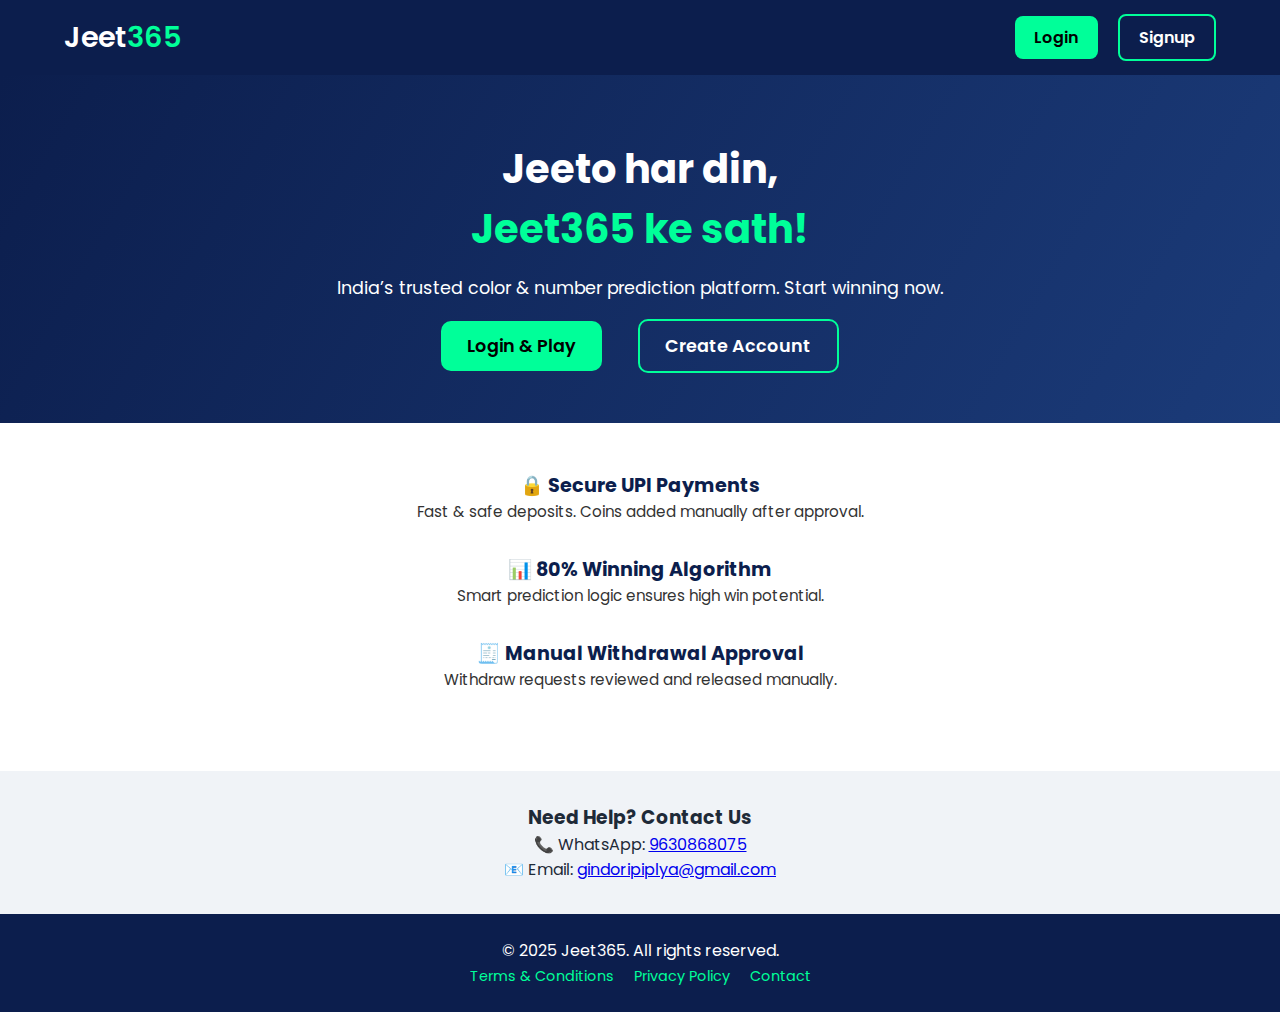
<file: index.html>
<!DOCTYPE html>
<html lang="en">
<head>
  <meta charset="UTF-8" />
  <meta name="viewport" content="width=device-width, initial-scale=1.0" />
  <title>Jeet365 – Win Daily</title>
  <link rel="stylesheet" href="style.css" />
  <link href="https://fonts.googleapis.com/css2?family=Poppins:wght@400;600&display=swap" rel="stylesheet" />
</head>
<body>
  <header>
    <div class="container">
      <h1 class="logo">Jeet<span>365</span></h1>
      <nav>
        <a href="login.html" class="btn">Login</a>
        <a href="signup.html" class="btn btn-alt">Signup</a>
      </nav>
    </div>
  </header>

  <section class="hero">
    <div class="container">
      <h2>Jeeto har din, <br><span>Jeet365 ke sath!</span></h2>
      <p>India’s trusted color & number prediction platform. Start winning now.</p>
      <div class="cta-buttons">
        <a href="login.html" class="btn big">Login & Play</a>
        <a href="signup.html" class="btn-alt big">Create Account</a>
      </div>
    </div>
  </section>

  <section class="features">
    <div class="container">
      <div class="feature-card">
        <h3>🔒 Secure UPI Payments</h3>
        <p>Fast & safe deposits. Coins added manually after approval.</p>
      </div>
      <div class="feature-card">
        <h3>📊 80% Winning Algorithm</h3>
        <p>Smart prediction logic ensures high win potential.</p>
      </div>
      <div class="feature-card">
        <h3>🧾 Manual Withdrawal Approval</h3>
        <p>Withdraw requests reviewed and released manually.</p>
      </div>
    </div>
  </section>

  <section class="contact">
    <div class="container">
      <h3>Need Help? Contact Us</h3>
      <p>📞 WhatsApp: <a href="https://wa.me/919630868075">9630868075</a></p>
      <p>📧 Email: <a href="mailto:gindoripiplya@gmail.com">gindoripiplya@gmail.com</a></p>
    </div>
  </section>

  <footer>
    <div class="container">
      <p>&copy; 2025 Jeet365. All rights reserved.</p>
      <div class="links">
        <a href="#">Terms & Conditions</a>
        <a href="#">Privacy Policy</a>
        <a href="#">Contact</a>
      </div>
    </div>
  </footer>
</body>
</html>
</file>
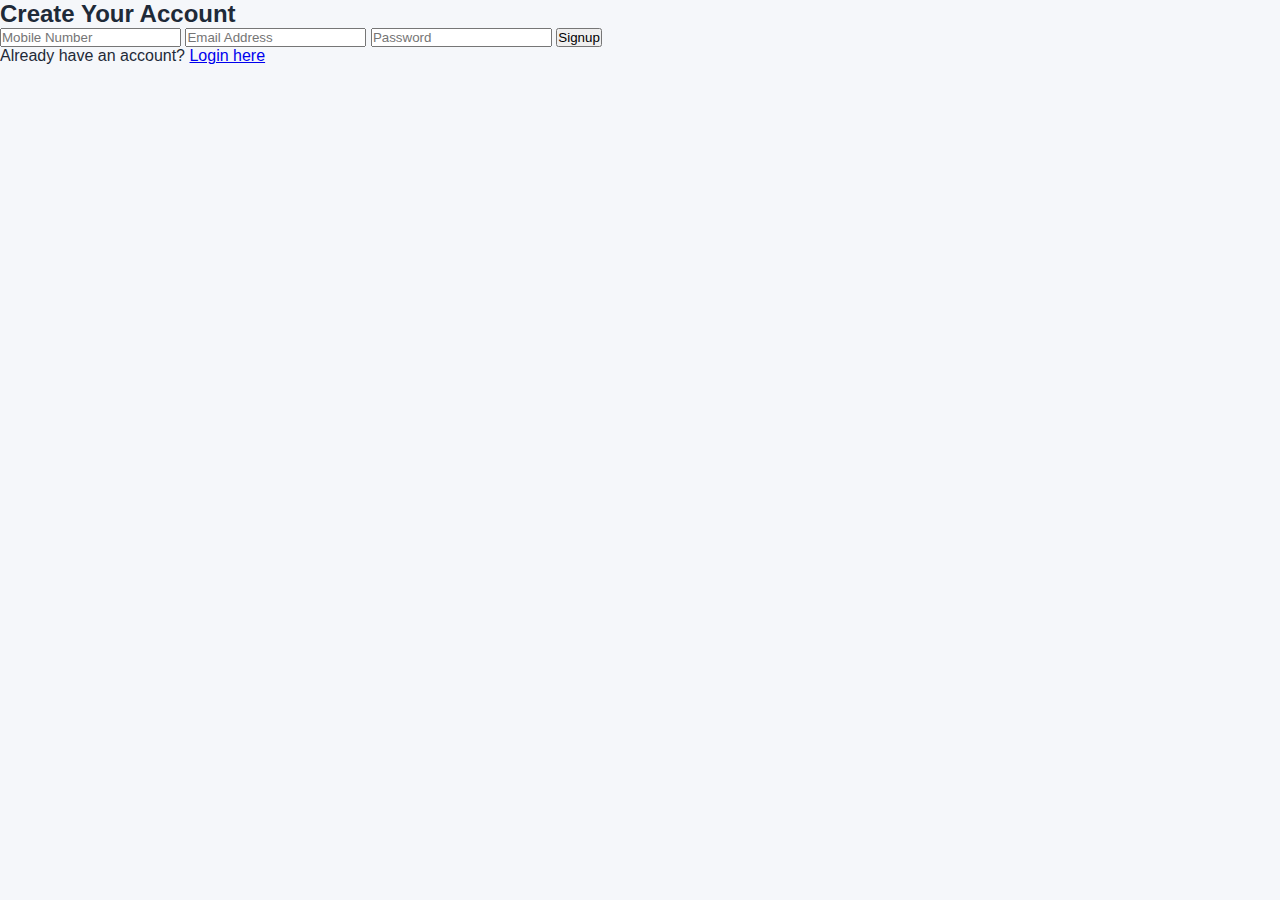
<file: signup.html>
<!DOCTYPE html>
<html lang="en">
<head>
  <meta charset="UTF-8" />
  <meta name="viewport" content="width=device-width, initial-scale=1.0"/>
  <title>Signup - Jeet365</title>
  <link rel="stylesheet" href="style.css" />
</head>
<body>
  <div class="form-container">
    <h2>Create Your Account</h2>
    <form id="signupForm">
      <input type="text" id="signupMobile" placeholder="Mobile Number" required />
      <input type="email" id="signupEmail" placeholder="Email Address" required />
      <input type="password" id="signupPassword" placeholder="Password" required />
      <button type="submit">Signup</button>
    </form>
    <p>Already have an account? <a href="login.html">Login here</a></p>
  </div>

  <script type="module" src="auth.js"></script>
</body>
</html>
</file>
<file: style.css>
* {
  margin: 0;
  padding: 0;
  box-sizing: border-box;
  font-family: 'Poppins', sans-serif;
}

body {
  background: #f5f7fa;
  color: #1e2a38;
}

.container {
  width: 90%;
  max-width: 1200px;
  margin: auto;
}

header {
  background: #0c1e4d;
  padding: 1rem 0;
  color: #fff;
}

.logo {
  font-size: 1.8rem;
  font-weight: 600;
}

.logo span {
  color: #00ff99;
}

header .container {
  display: flex;
  justify-content: space-between;
  align-items: center;
}

nav .btn {
  margin-left: 1rem;
  background: #00ff99;
  padding: 0.6rem 1.2rem;
  border-radius: 8px;
  text-decoration: none;
  color: #000;
  font-weight: 600;
}

nav .btn-alt {
  background: transparent;
  color: #fff;
  border: 2px solid #00ff99;
}

.hero {
  text-align: center;
  padding: 4rem 0;
  background: linear-gradient(120deg, #0c1e4d, #1b3b79);
  color: #fff;
}

.hero h2 {
  font-size: 2.5rem;
  margin-bottom: 1rem;
}

.hero h2 span {
  color: #00ff99;
}

.hero p {
  font-size: 1.1rem;
  margin-bottom: 2rem;
}

.cta-buttons .btn,
.cta-buttons .btn-alt {
  margin: 0 1rem;
  font-size: 1.1rem;
}

.btn.big {
  padding: 0.8rem 1.6rem;
  background: #00ff99;
  color: #000;
  border-radius: 10px;
  text-decoration: none;
  font-weight: 600;
}

.btn-alt.big {
  padding: 0.8rem 1.6rem;
  background: transparent;
  color: #fff;
  border: 2px solid #00ff99;
  border-radius: 10px;
  text-decoration: none;
  font-weight: 600;
}

.features {
  padding: 3rem 0;
  background: #ffffff;
  text-align: center;
}

.feature-card {
  margin-bottom: 2rem;
}

.feature-card h3 {
  font-size: 1.2rem;
  color: #0c1e4d;
}

.feature-card p {
  font-size: 0.95rem;
  color: #333;
}

.contact {
  background: #f0f3f7;
  padding: 2rem 0;
  text-align: center;
}

footer {
  background: #0c1e4d;
  color: #fff;
  padding: 1.5rem 0;
  text-align: center;
}

footer .links a {
  color: #00ff99;
  margin: 0 0.5rem;
  text-decoration: none;
  font-size: 0.9rem;
}
</file>
